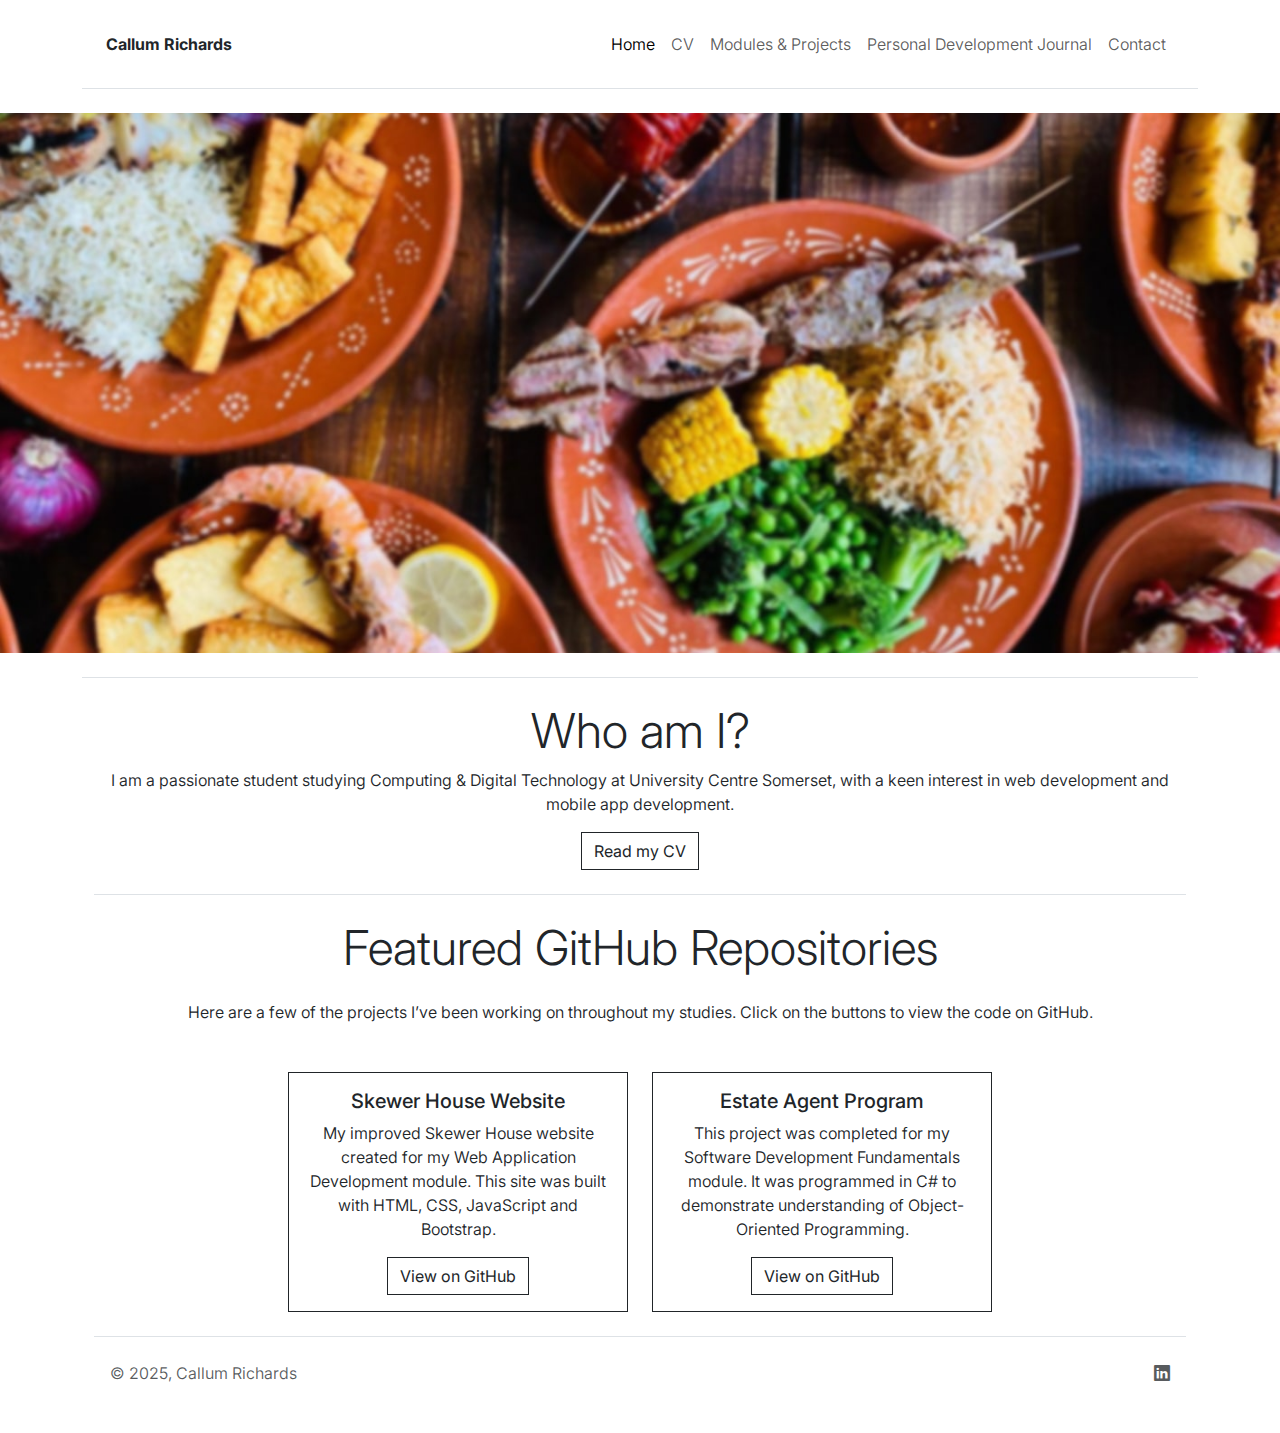
<file: index.html>
<!doctype html>
<html lang="en">

<head>
  <title>Home</title>
  <!-- Required Bootstrap meta tags -->
  <meta charset="utf-8">
  <meta name="viewport" content="width=device-width, initial-scale=1, shrink-to-fit=no">

  <!-- Bootstrap CSS + Icons -->
  <link href="https://cdn.jsdelivr.net/npm/bootstrap@5.3.3/dist/css/bootstrap.min.css" rel="stylesheet"
    integrity="sha384-QWTKZyjpPEjISv5WaRU9OFeRpok6YctnYmDr5pNlyT2bRjXh0JMhjY6hW+ALEwIH" crossorigin="anonymous">
  <link rel="stylesheet" href="https://cdn.jsdelivr.net/npm/bootstrap-icons@1.11.3/font/bootstrap-icons.min.css">
  <!-- Custom CSS -->
  <link id="theme" href="style.css" rel="stylesheet">
</head>

<body data-bs-theme="light">
  <div class="container">
    <!-- Navbar -->
    <nav
      class="navbar navbar-expand-lg bg-body-clear border-bottom d-flex flex-wrap justify-content-center mb-4 border-bottom py-4">
      <div class="container-fluid gx-5">
        <!-- Brand Logo -->
        <a class="fw-bold nav-link" href="index.html">Callum Richards</a>
        <!-- Mobile Dropdown Button -->
        <button class="navbar-toggler" type="button" data-bs-toggle="collapse" data-bs-target="#navbarNavAltMarkup"
          aria-controls="navbarNavAltMarkup" aria-expanded="false" aria-label="Toggle navigation">
          <span class="navbar-toggler-icon"></span>
        </button>
        <!-- Navbar Page Links -->
        <div class="collapse navbar-collapse" id="navbarNavAltMarkup">
          <div class="navbar-nav ms-auto">
            <a class="nav-link active" aria-current="page" href="index.html">Home</a>
            <a class="nav-link" href="cv.html">CV</a>
            <a class="nav-link" href="projects.html">Modules & Projects</a>
            <a class="nav-link" href="journal.html">Personal Development Journal</a>
            <a class="nav-link" href="contact.html">Contact</a>
          </div>
        </div>
      </div>
    </nav>
  </div>


  <!-- Banner -->
  <div class="homeBanner">
  </div>

  <div class="container">
    <!-- Text section on me -->
    <div class="container py-4 mt-4 border-top text-center">
      <!-- Text and button -->
      <div class="mb-4">
        <h3 class="display-5">Who am I?</h3>
        <p>
          I am a passionate student studying Computing & Digital Technology at University Centre Somerset, with a keen
          interest in
          web development and mobile app development.
        </p>
        <a class="btn btn-outline-dark rounded-0" href="cv.html">Read my CV</a>
      </div>

      <!-- GitHub Projects Section -->
      <div class="container py-4 border-top text-center">
        <h3 class="display-5 mb-4">Featured GitHub Repositories</h3>
        <p class="mb-5">
          Here are a few of the projects I’ve been working on throughout my studies. Click on the buttons to
          view the code on GitHub.
        </p>

        <div class="row row-cols-1 row-cols-md-3 g-4 justify-content-center">
          <!-- Project 1 -->
          <div class="col">
            <div class="card h-100 border-dark rounded-0">
              <div class="card-body">
                <h5 class="card-title">Skewer House Website</h5>
                <p class="card-text">My improved Skewer House website created for my Web Application Development module.
                  This site was built with HTML, CSS, JavaScript and Bootstrap.</p>
                <a href="https://github.com/ric22000863/web-a2" class="btn btn-outline-dark rounded-0">View on
                  GitHub</a>
              </div>
            </div>
          </div>

          <!-- Project 2 -->
          <div class="col">
            <div class="card h-100 border-dark rounded-0">
              <div class="card-body">
                <h5 class="card-title">Estate Agent Program</h5>
                <p class="card-text">This project was completed for my Software Development Fundamentals module. It was
                  programmed in C# to demonstrate understanding of Object-Oriented Programming.</p>
                <a href="https://github.com/ric22000863/programming-a2" class="btn btn-outline-dark rounded-0">View on
                  GitHub</a>
              </div>
            </div>
          </div>
        </div>
      </div>

      <!-- Footer -->
      <footer class="d-flex flex-wrap justify-content-between align-items-center py-4 border-top">
        <div class="col-md-4 d-flex align-items-center px-3">
          <span class="mb-3 mb-md-0 text-body-secondary">© 2025, Callum Richards</span>
        </div>
        <ul class="nav col-md-4 justify-content-end list-unstyled d-flex px-3">
          <li class="ms-3"><a class="text-body-secondary" href="www.linkedin.com/in/callum-richards-783b22334"><i
                class="bi bi-linkedin"></i>
              </i></a></li>
        </ul>
      </footer>


      <!-- Bootstrap JavaScript -->
      <script src="https://cdn.jsdelivr.net/npm/bootstrap@5.3.3/dist/js/bootstrap.bundle.min.js"
        integrity="sha384-YvpcrYf0tY3lHB60NNkmXc5s9fDVZLESaAA55NDzOxhy9GkcIdslK1eN7N6jIeHz"
        crossorigin="anonymous"></script>
      <!-- Custom JavaScript -->
      <script src="main.js"></script>
    </div>
</body>

</html>
</file>
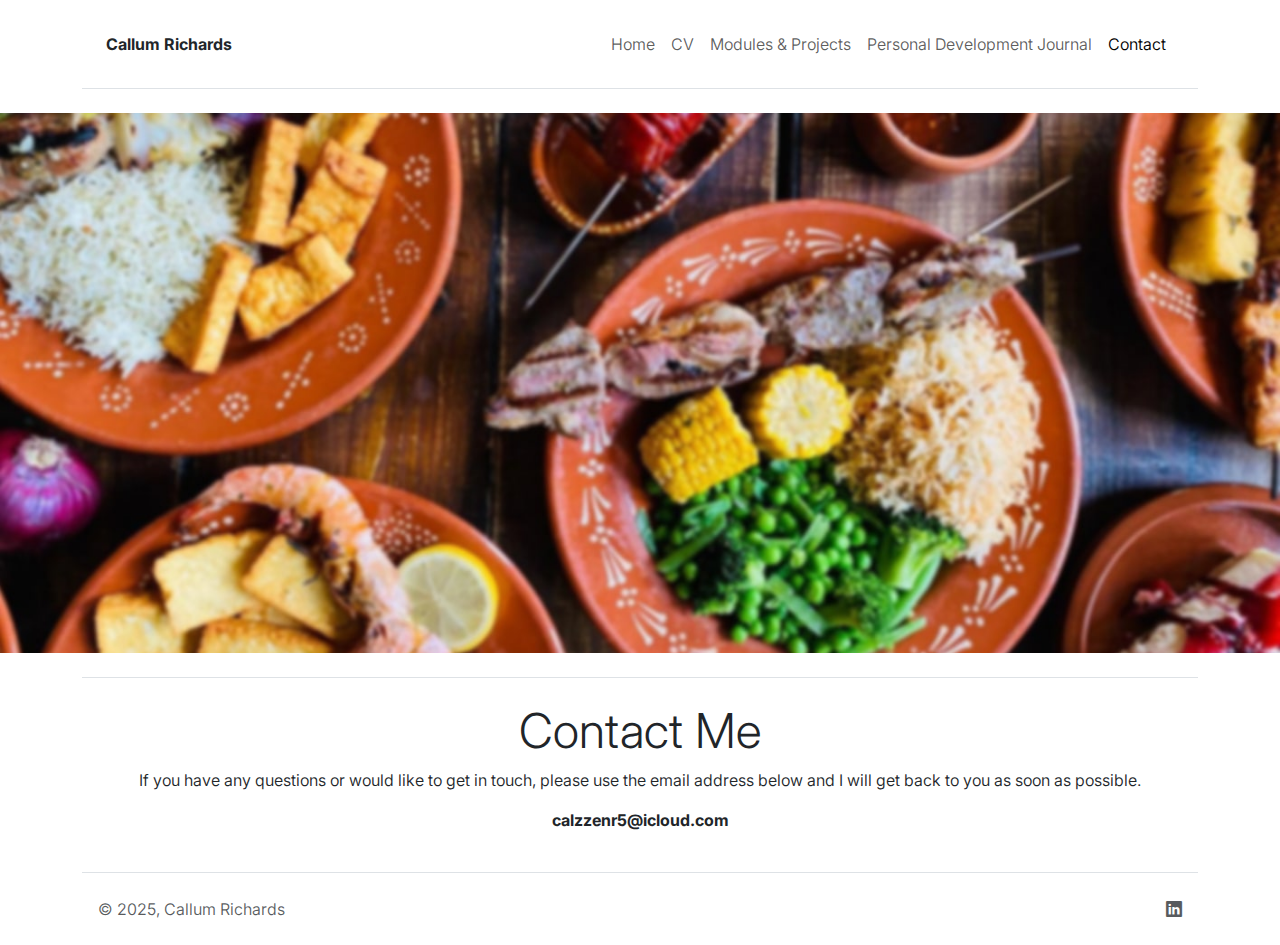
<file: contact.html>
<!doctype html>
<html lang="en">

<head>
    <title>Contact</title>
    <!-- Required Bootstrap meta tags -->
    <meta charset="utf-8">
    <meta name="viewport" content="width=device-width, initial-scale=1, shrink-to-fit=no">

    <!-- Bootstrap CSS + Icons -->
    <link href="https://cdn.jsdelivr.net/npm/bootstrap@5.3.3/dist/css/bootstrap.min.css" rel="stylesheet"
        integrity="sha384-QWTKZyjpPEjISv5WaRU9OFeRpok6YctnYmDr5pNlyT2bRjXh0JMhjY6hW+ALEwIH" crossorigin="anonymous">
    <link rel="stylesheet" href="https://cdn.jsdelivr.net/npm/bootstrap-icons@1.11.3/font/bootstrap-icons.min.css">
    <!-- Custom CSS -->
    <link href="style.css" rel="stylesheet" id="theme">
</head>

<body data-bs-theme="light">
    <div class="container">
        <!-- Navbar -->
        <nav
            class="navbar navbar-expand-lg bg-body-clear border-bottom d-flex flex-wrap justify-content-center mb-4 border-bottom py-4">
            <div class="container-fluid gx-5">
                <!-- Brand Logo -->
                <a class="nav-link fw-bold" href="index.html">Callum Richards</a>
                <!-- Mobile Dropdown Button -->
                <button class="navbar-toggler" type="button" data-bs-toggle="collapse"
                    data-bs-target="#navbarNavAltMarkup" aria-controls="navbarNavAltMarkup" aria-expanded="false"
                    aria-label="Toggle navigation">
                    <span class="navbar-toggler-icon"></span>
                </button>
                <!-- Navbar Page Links -->
                <div class="collapse navbar-collapse" id="navbarNavAltMarkup">
                    <div class="navbar-nav ms-auto">
                        <a class="nav-link" aria-current="page" href="index.html">Home</a>
                        <a class="nav-link" href="cv.html">CV</a>
                        <a class="nav-link" href="projects.html">Modules & Projects</a>
                        <a class="nav-link" href="journal.html">Personal Development Journal</a>
                        <a class="nav-link active" href="contact.html">Contact</a>
                    </div>
                </div>
            </div>
        </nav>
    </div>


    <!-- Banner -->
    <div class="homeBanner">
    </div>


    <div class="container">
        <div class="container py-4 mt-4 border-top">
            <div class="row">
                <!-- Contact Form -->
                <div class="text-center ">
                    <h3 class="display-5">Contact Me</h3>
                    <p>
                        If you have any questions or would like to get in touch, please use the email address below and
                        I
                        will
                        get back to you as soon as possible.
                    </p>
                    <p class="fw-bold">calzzenr5@icloud.com</p>
                </div>
            </div>
        </div>

        <!-- Footer -->
        <footer class="d-flex flex-wrap justify-content-between align-items-center py-4 border-top">
            <div class="col-md-4 d-flex align-items-center px-3">
                <span class="mb-3 mb-md-0 text-body-secondary">© 2025, Callum Richards</span>
            </div>
            <ul class="nav col-md-4 justify-content-end list-unstyled d-flex px-3">
                <li class="ms-3"><a class="text-body-secondary" href="www.linkedin.com/in/callum-richards-783b22334"><i
                            class="bi bi-linkedin"></i>
                        </i></a></li>
            </ul>
        </footer>
    </div>



    <!-- Bootstrap JavaScript -->
    <script src="https://cdn.jsdelivr.net/npm/bootstrap@5.3.3/dist/js/bootstrap.bundle.min.js"
        integrity="sha384-YvpcrYf0tY3lHB60NNkmXc5s9fDVZLESaAA55NDzOxhy9GkcIdslK1eN7N6jIeHz"
        crossorigin="anonymous"></script>
    <!-- Custom JavaScript -->
    <script src="main.js"></script>
    </div>
</body>

</html>
</file>
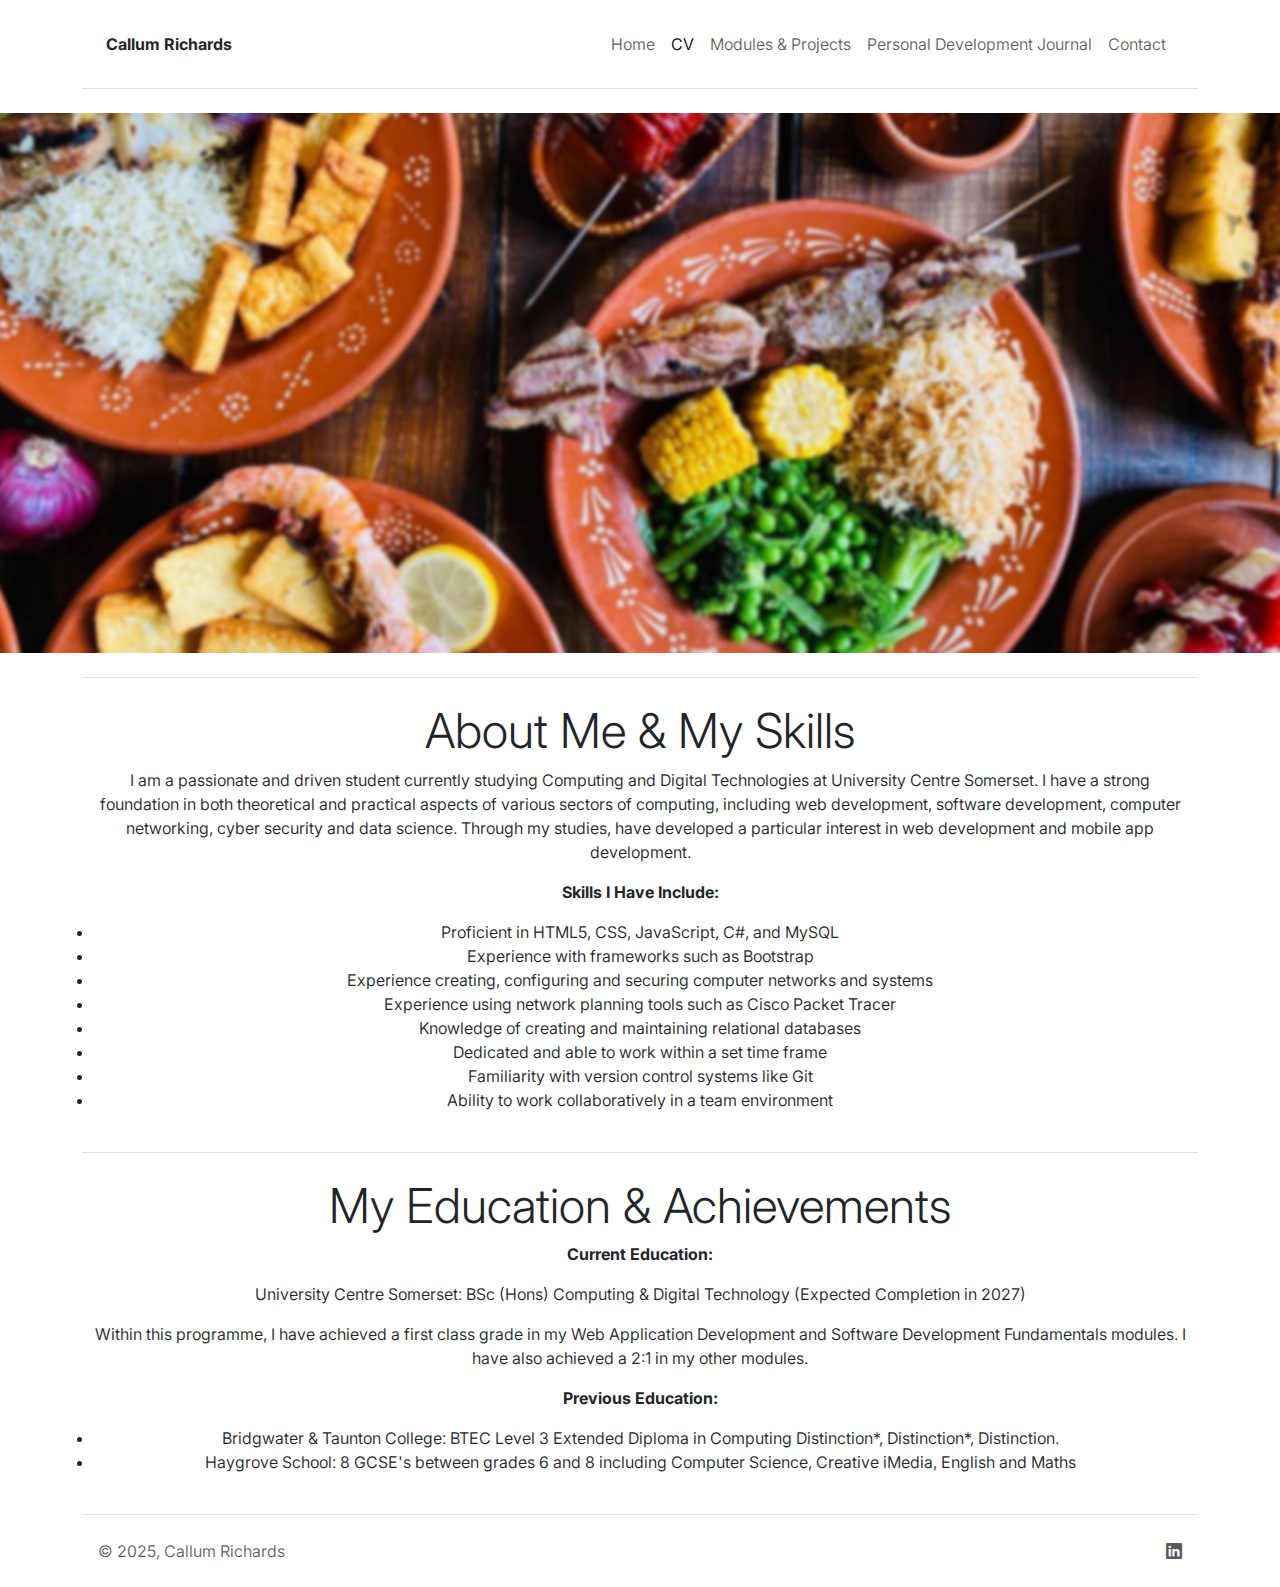
<file: cv.html>
<!doctype html>
<html lang="en">

<head>
    <title>CV</title>
    <!-- Required Bootstrap meta tags -->
    <meta charset="utf-8">
    <meta name="viewport" content="width=device-width, initial-scale=1, shrink-to-fit=no">

    <!-- Bootstrap CSS + Icons -->
    <link href="https://cdn.jsdelivr.net/npm/bootstrap@5.3.3/dist/css/bootstrap.min.css" rel="stylesheet"
        integrity="sha384-QWTKZyjpPEjISv5WaRU9OFeRpok6YctnYmDr5pNlyT2bRjXh0JMhjY6hW+ALEwIH" crossorigin="anonymous">
    <link rel="stylesheet" href="https://cdn.jsdelivr.net/npm/bootstrap-icons@1.11.3/font/bootstrap-icons.min.css">
    <!-- Custom CSS -->
    <link href="style.css" rel="stylesheet" id="theme">
</head>

<body data-bs-theme="light">
    <div class="container">
        <!-- Navbar -->
        <nav
            class="navbar navbar-expand-lg bg-body-clear border-bottom d-flex flex-wrap justify-content-center mb-4 border-bottom py-4">
            <div class="container-fluid gx-5">
                <!-- Brand Logo -->
                <a class="nav-link fw-bold" href="index.html">Callum Richards</a>
                <!-- Mobile Dropdown Button -->
                <button class="navbar-toggler" type="button" data-bs-toggle="collapse"
                    data-bs-target="#navbarNavAltMarkup" aria-controls="navbarNavAltMarkup" aria-expanded="false"
                    aria-label="Toggle navigation">
                    <span class="navbar-toggler-icon"></span>
                </button>
                <!-- Navbar Page Links -->
                <div class="collapse navbar-collapse" id="navbarNavAltMarkup">
                    <div class="navbar-nav ms-auto">
                        <a class="nav-link" aria-current="page" href="index.html">Home</a>
                        <a class="nav-link active" href="cv.html">CV</a>
                        <a class="nav-link" href="projects.html">Modules & Projects</a>
                        <a class="nav-link" href="journal.html">Personal Development Journal</a>
                        <a class="nav-link" href="contact.html">Contact</a>
                    </div>
                </div>
            </div>
        </nav>
    </div>


    <!-- Banner -->
    <div class="homeBanner">
    </div>

    <div class="container">

        <!-- About section on me -->
        <div class="container py-4 mt-4 border-bottom border-top">
            <div class="text-center">
                <div>
                    <h3 class="display-5">About Me & My Skills</h3>
                    <p>
                        I am a passionate and driven student currently studying Computing and Digital Technologies at
                        University Centre Somerset. I have a strong foundation in both theoretical and practical aspects
                        of various sectors of computing, including web development,
                        software development, computer networking, cyber security and data science. Through my studies,
                        have developed
                        a particular interest in web development and mobile app
                        development.
                    </p>
                    <p class="fw-bold">
                        Skills I Have Include:
                    </p>
                    <p>
                        <li>Proficient in HTML5, CSS, JavaScript, C#, and MySQL</li>
                        <li>Experience with frameworks such as Bootstrap</li>
                        <li>Experience creating, configuring and securing computer networks and systems</li>
                        <li>Experience using network planning tools such as Cisco Packet Tracer</li>
                        <li>Knowledge of creating and maintaining relational databases</li>
                        <li>Dedicated and able to work within a set time frame</li>
                        <li>Familiarity with version control systems like Git</li>
                        <li>Ability to work collaboratively in a team environment</li>
                    </p>
                </div>
            </div>
        </div>

        <!-- About section on past experiences and education -->
        <div class="container py-4">
            <div class="text-center">
                <div>
                    <h3 class="display-5">My Education & Achievements</h3>
                    <p class="fw-bold">
                        Current Education: <br>
                    </p>
                    <p>
                        University Centre Somerset: BSc (Hons) Computing & Digital Technology (Expected Completion in
                        2027)
                    </p>
                    <p>
                        Within this programme, I have achieved a first class grade in my Web Application Development and
                        Software Development Fundamentals modules. I have also achieved a 2:1 in my other modules.
                    </p>
                    <p class="fw-bold">
                        Previous Education: <br>
                    </p>
                    <p>
                        <li>Bridgwater & Taunton College: BTEC Level 3 Extended Diploma in Computing Distinction*,
                            Distinction*, Distinction.</li>
                        <li>Haygrove School: 8 GCSE's between grades 6 and 8 including Computer Science, Creative
                            iMedia, English and Maths</li>
                    </p>
                </div>
            </div>
        </div>




        <!-- Footer -->
        <footer class="d-flex flex-wrap justify-content-between align-items-center py-4 border-top">
            <div class="col-md-4 d-flex align-items-center px-3">
                <span class="mb-3 mb-md-0 text-body-secondary">© 2025, Callum Richards</span>
            </div>
            <ul class="nav col-md-4 justify-content-end list-unstyled d-flex px-3">
                <li class="ms-3"><a class="text-body-secondary" href="www.linkedin.com/in/callum-richards-783b22334"><i
                            class="bi bi-linkedin"></i>
                        </i></a></li>
            </ul>
        </footer>

    </div>


    <!-- Bootstrap JavaScript -->
    <script src="https://cdn.jsdelivr.net/npm/bootstrap@5.3.3/dist/js/bootstrap.bundle.min.js"
        integrity="sha384-YvpcrYf0tY3lHB60NNkmXc5s9fDVZLESaAA55NDzOxhy9GkcIdslK1eN7N6jIeHz"
        crossorigin="anonymous"></script>
    <!-- Custom JavaScript -->
    <script src="main.js"></script>
    </div>
</body>

</html>
</file>
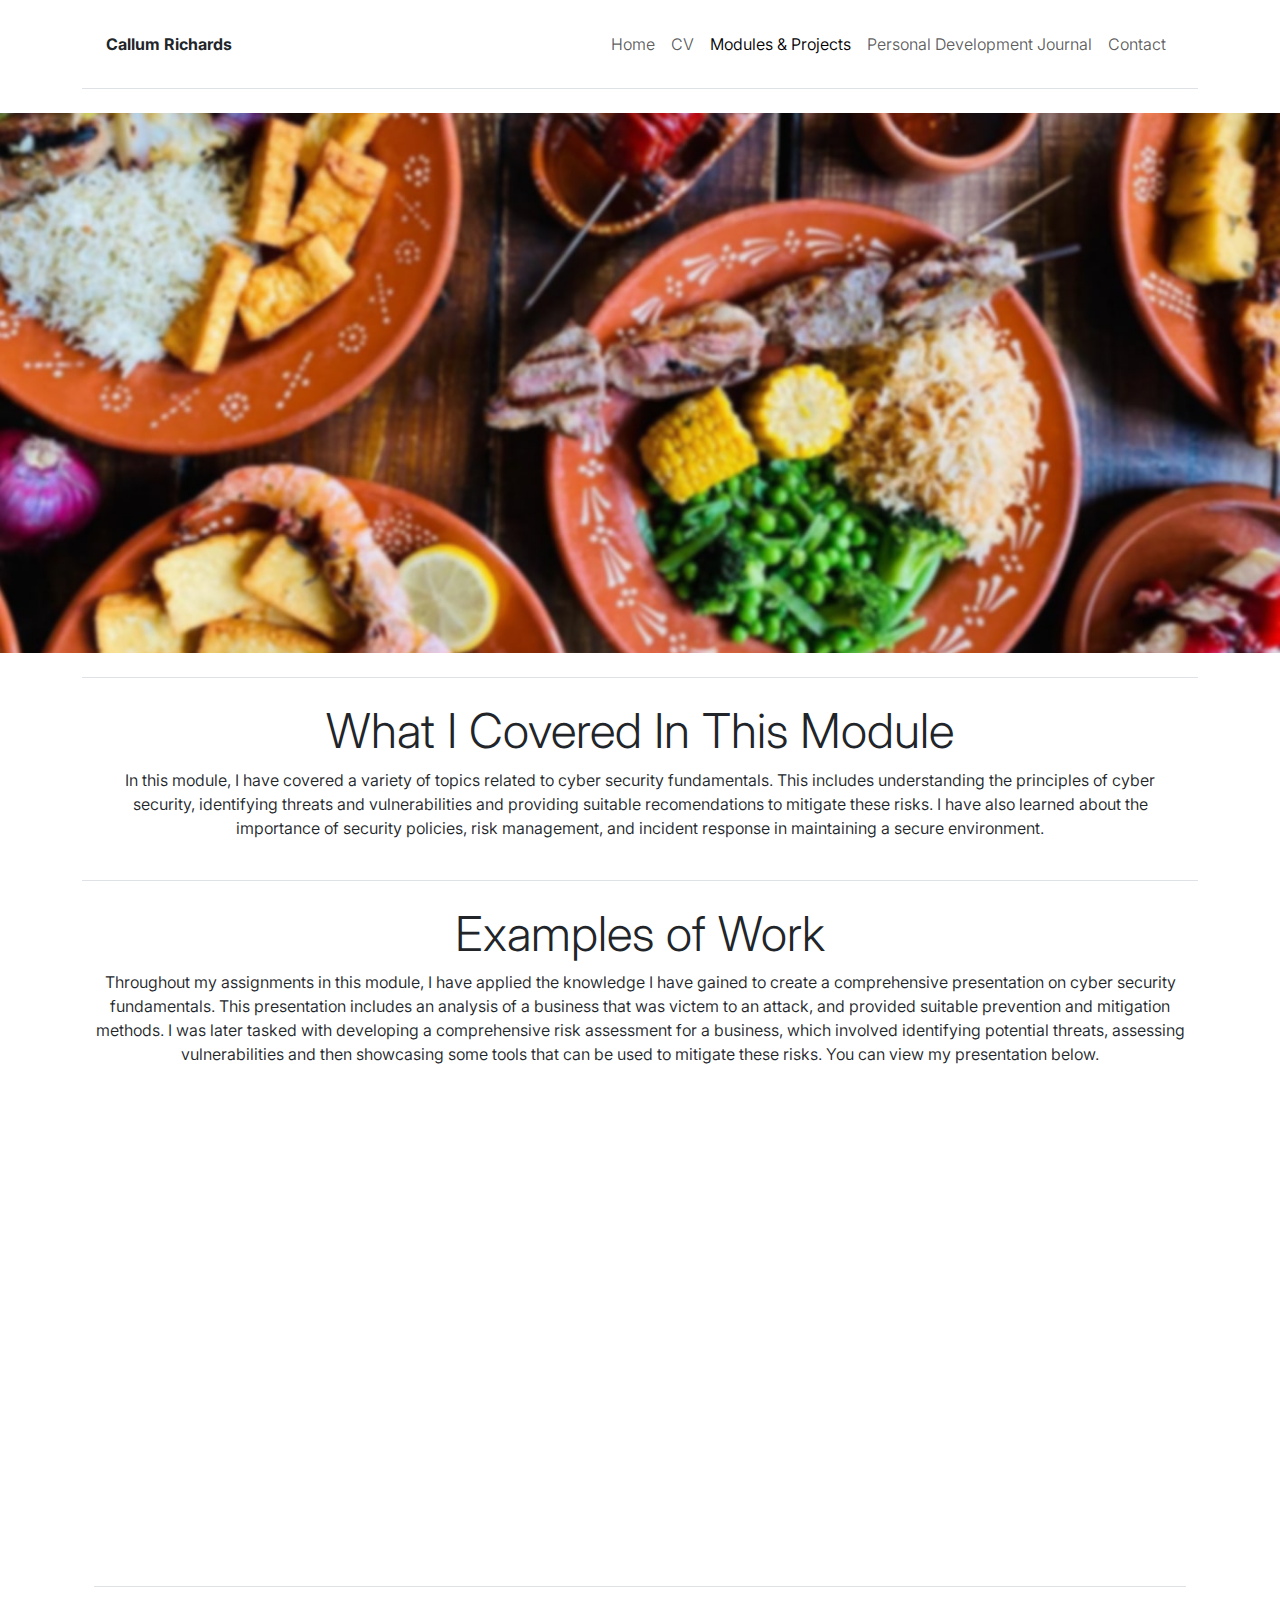
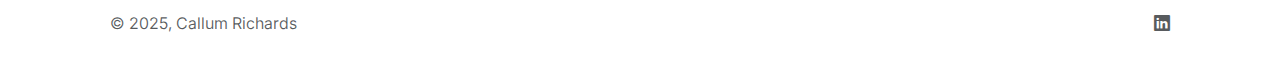
<file: cyber.html>
<!doctype html>
<html lang="en">

<head>
    <title>Cyber Security Fundamentals</title>
    <!-- Required Bootstrap meta tags -->
    <meta charset="utf-8">
    <meta name="viewport" content="width=device-width, initial-scale=1, shrink-to-fit=no">

    <!-- Bootstrap CSS + Icons -->
    <link href="https://cdn.jsdelivr.net/npm/bootstrap@5.3.3/dist/css/bootstrap.min.css" rel="stylesheet"
        integrity="sha384-QWTKZyjpPEjISv5WaRU9OFeRpok6YctnYmDr5pNlyT2bRjXh0JMhjY6hW+ALEwIH" crossorigin="anonymous">
    <link rel="stylesheet" href="https://cdn.jsdelivr.net/npm/bootstrap-icons@1.11.3/font/bootstrap-icons.min.css">
    <!-- Custom CSS -->
    <link href="style.css" rel="stylesheet" id="theme">
</head>

<body data-bs-theme="light">
    <div class="container">
        <!-- Navbar -->
        <nav
            class="navbar navbar-expand-lg bg-body-clear border-bottom d-flex flex-wrap justify-content-center mb-4 border-bottom py-4">
            <div class="container-fluid gx-5">
                <!-- Brand Logo -->
                <a class="nav-link fw-bold" href="index.html">Callum Richards</a>
                <!-- Mobile Dropdown Button -->
                <button class="navbar-toggler" type="button" data-bs-toggle="collapse"
                    data-bs-target="#navbarNavAltMarkup" aria-controls="navbarNavAltMarkup" aria-expanded="false"
                    aria-label="Toggle navigation">
                    <span class="navbar-toggler-icon"></span>
                </button>
                <!-- Navbar Page Links -->
                <div class="collapse navbar-collapse" id="navbarNavAltMarkup">
                    <div class="navbar-nav ms-auto">
                        <a class="nav-link" aria-current="page" href="index.html">Home</a>
                        <a class="nav-link" href="cv.html">CV</a>
                        <a class="nav-link active" href="projects.html">Modules & Projects</a>
                        <a class="nav-link" href="journal.html">Personal Development Journal</a>
                        <a class="nav-link" href="contact.html">Contact</a>
                    </div>
                </div>
            </div>
        </nav>
    </div>


    <!-- Banner -->
    <div class="homeBanner">
    </div>

    <div class="container">

        <!-- About section on what was covered during module -->
        <div class="container py-4 mt-4 border-bottom border-top">
            <div class="text-center">
                <div>
                    <h3 class="display-5">What I Covered In This Module</h3>
                    <p>
                        In this module, I have covered a variety of topics related to cyber security fundamentals.
                        This includes understanding the principles of cyber security, identifying threats and
                        vulnerabilities and providing suitable recomendations to mitigate these risks. I have also
                        learned about the importance of security policies, risk management, and incident response in
                        maintaining a secure environment.
                    </p>
                </div>
            </div>
        </div>

        <!-- Examples of work -->
        <div class="container py-4">
            <div class="text-center">
                <div>
                    <h3 class="display-5">Examples of Work</h3>
                    <p>
                        Throughout my assignments in this module, I have applied the knowledge I have gained to
                        create a comprehensive presentation on cyber security fundamentals. This presentation includes
                        an analysis of a business that was victem to an attack, and provided suitable prevention and
                        mitigation methods. I was later tasked with developing a comprehensive risk assessment for a
                        business, which involved identifying potential threats, assessing vulnerabilities and then
                        showcasing some tools that can be used to mitigate these risks. You can view my presentation below.
                    </p>
                </div>
                <div class="text-center pb-4">
                    <!-- Responsive Image Grid -->
                    <div class="row mt-4 g-3 justify-content-center">
                        <div>
                            <iframe src="assets/CyberPresentation.pdf#toolbar=0" width="800" height="450"></iframe>
                        </div>
                    </div>
                </div>

                <!-- Footer -->
                <footer class="d-flex flex-wrap justify-content-between align-items-center py-4 border-top">
                    <div class="col-md-4 d-flex align-items-center px-3">
                        <span class="mb-3 mb-md-0 text-body-secondary">© 2025, Callum Richards</span>
                    </div>
                    <ul class="nav col-md-4 justify-content-end list-unstyled d-flex px-3">
                        <li class="ms-3"><a class="text-body-secondary"
                                href="www.linkedin.com/in/callum-richards-783b22334"><i class="bi bi-linkedin"></i>
                                </i></a></li>
                    </ul>
                </footer>

            </div>


            <!-- Bootstrap JavaScript -->
            <script src="https://cdn.jsdelivr.net/npm/bootstrap@5.3.3/dist/js/bootstrap.bundle.min.js"
                integrity="sha384-YvpcrYf0tY3lHB60NNkmXc5s9fDVZLESaAA55NDzOxhy9GkcIdslK1eN7N6jIeHz"
                crossorigin="anonymous"></script>
            <!-- Custom JavaScript -->
            <script src="main.js"></script>
        </div>
</body>

</html>
</file>
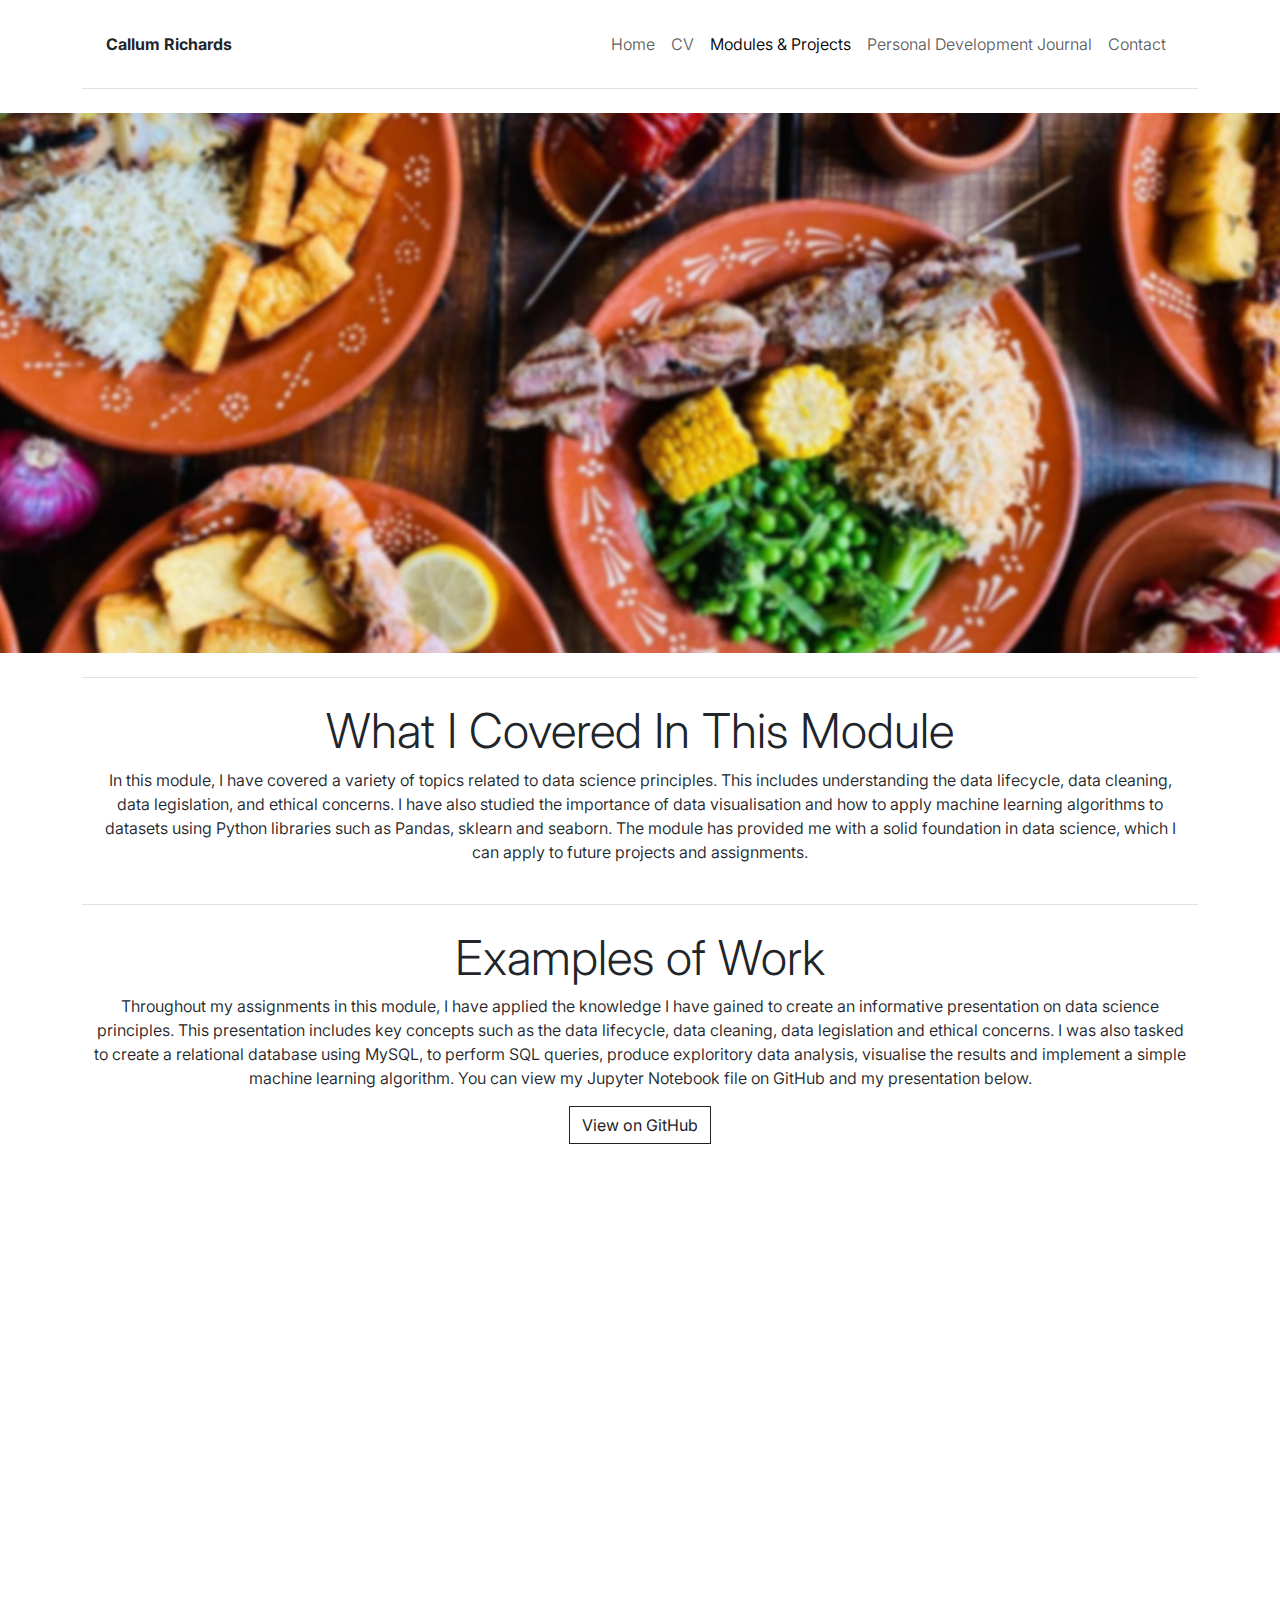
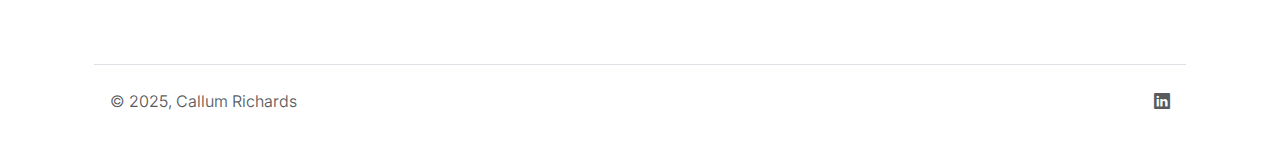
<file: data.html>
<!doctype html>
<html lang="en">

<head>
    <title>Principles of Data Science</title>
    <!-- Required Bootstrap meta tags -->
    <meta charset="utf-8">
    <meta name="viewport" content="width=device-width, initial-scale=1, shrink-to-fit=no">

    <!-- Bootstrap CSS + Icons -->
    <link href="https://cdn.jsdelivr.net/npm/bootstrap@5.3.3/dist/css/bootstrap.min.css" rel="stylesheet"
        integrity="sha384-QWTKZyjpPEjISv5WaRU9OFeRpok6YctnYmDr5pNlyT2bRjXh0JMhjY6hW+ALEwIH" crossorigin="anonymous">
    <link rel="stylesheet" href="https://cdn.jsdelivr.net/npm/bootstrap-icons@1.11.3/font/bootstrap-icons.min.css">
    <!-- Custom CSS -->
    <link href="style.css" rel="stylesheet" id="theme">
</head>

<body data-bs-theme="light">
    <div class="container">
        <!-- Navbar -->
        <nav
            class="navbar navbar-expand-lg bg-body-clear border-bottom d-flex flex-wrap justify-content-center mb-4 border-bottom py-4">
            <div class="container-fluid gx-5">
                <!-- Brand Logo -->
                <a class="nav-link fw-bold" href="index.html">Callum Richards</a>
                <!-- Mobile Dropdown Button -->
                <button class="navbar-toggler" type="button" data-bs-toggle="collapse"
                    data-bs-target="#navbarNavAltMarkup" aria-controls="navbarNavAltMarkup" aria-expanded="false"
                    aria-label="Toggle navigation">
                    <span class="navbar-toggler-icon"></span>
                </button>
                <!-- Navbar Page Links -->
                <div class="collapse navbar-collapse" id="navbarNavAltMarkup">
                    <div class="navbar-nav ms-auto">
                        <a class="nav-link" aria-current="page" href="index.html">Home</a>
                        <a class="nav-link" href="cv.html">CV</a>
                        <a class="nav-link active" href="projects.html">Modules & Projects</a>
                        <a class="nav-link" href="journal.html">Personal Development Journal</a>
                        <a class="nav-link" href="contact.html">Contact</a>
                    </div>
                </div>
            </div>
        </nav>
    </div>


    <!-- Banner -->
    <div class="homeBanner">
    </div>

    <div class="container">

        <!-- About section on what was covered during module -->
        <div class="container py-4 mt-4 border-bottom border-top">
            <div class="text-center">
                <div>
                    <h3 class="display-5">What I Covered In This Module</h3>
                    <p>
                        In this module, I have covered a variety of topics related to data science principles. This
                        includes understanding the data lifecycle, data cleaning, data legislation, and ethical
                        concerns. I have also studied the importance of data visualisation and how to apply machine
                        learning algorithms to datasets using Python libraries such as Pandas, sklearn and seaborn. The
                        module has provided me with a solid foundation in data
                        science, which I can apply to future projects and assignments.
                    </p>
                </div>
            </div>
        </div>

        <!-- Examples of work -->
        <div class="container py-4">
            <div class="text-center">
                <div>
                    <h3 class="display-5">Examples of Work</h3>
                    <p>
                        Throughout my assignments in this module, I have applied the knowledge I have gained to
                        create an informative presentation on data science principles. This presentation includes
                        key concepts such as the data lifecycle, data cleaning, data legislation and ethical concerns. I
                        was also tasked to create a relational database using MySQL, to perform SQL queries, produce
                        exploritory
                        data analysis, visualise the results and implement a simple machine learning algorithm. You can
                        view my Jupyter Notebook file on GitHub and my presentation below.
                    </p>
                    <a href="https://github.com/ric22000863/data-science-a2" class="btn btn-outline-dark rounded-0">View
                        on
                        GitHub
                    </a>
                </div>
                <div class="text-center pb-4">
                    <!-- Responsive Image Grid -->
                    <div class="row mt-4 g-3 justify-content-center">
                        <div>
                            <iframe src="assets/DataPresentation.pdf#toolbar=0" width="800" height="450"></iframe>
                        </div>
                    </div>
                </div>
            </div>

            <!-- Footer -->
            <footer class="d-flex flex-wrap justify-content-between align-items-center py-4 border-top">
                <div class="col-md-4 d-flex align-items-center px-3">
                    <span class="mb-3 mb-md-0 text-body-secondary">© 2025, Callum Richards</span>
                </div>
                <ul class="nav col-md-4 justify-content-end list-unstyled d-flex px-3">
                    <li class="ms-3"><a class="text-body-secondary"
                            href="www.linkedin.com/in/callum-richards-783b22334"><i class="bi bi-linkedin"></i>
                            </i></a></li>
                </ul>
            </footer>

        </div>


        <!-- Bootstrap JavaScript -->
        <script src="https://cdn.jsdelivr.net/npm/bootstrap@5.3.3/dist/js/bootstrap.bundle.min.js"
            integrity="sha384-YvpcrYf0tY3lHB60NNkmXc5s9fDVZLESaAA55NDzOxhy9GkcIdslK1eN7N6jIeHz"
            crossorigin="anonymous"></script>
        <!-- Custom JavaScript -->
        <script src="main.js"></script>
    </div>
</body>

</html>
</file>
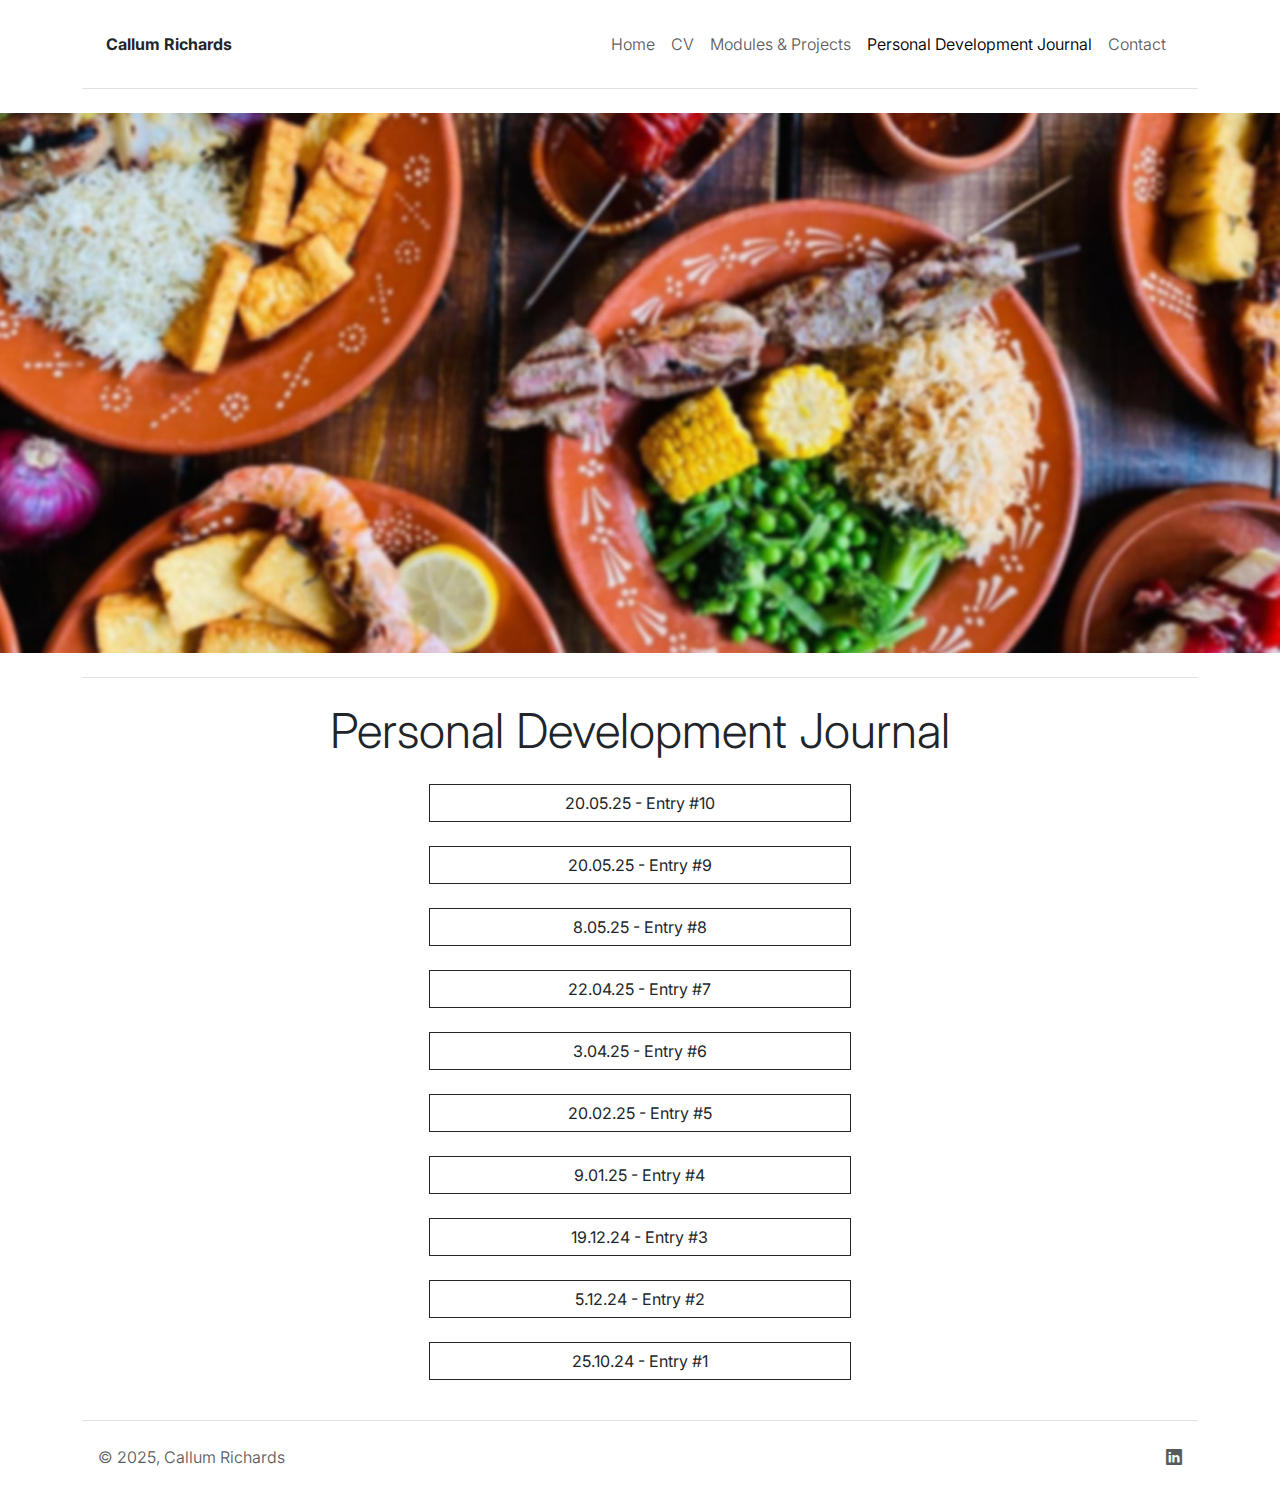
<file: journal.html>
<!doctype html>
<html lang="en">

<head>
  <title>Journal</title>
  <!-- Required Bootstrap meta tags -->
  <meta charset="utf-8">
  <meta name="viewport" content="width=device-width, initial-scale=1, shrink-to-fit=no">

  <!-- Bootstrap CSS + Icons -->
  <link href="https://cdn.jsdelivr.net/npm/bootstrap@5.3.3/dist/css/bootstrap.min.css" rel="stylesheet"
    integrity="sha384-QWTKZyjpPEjISv5WaRU9OFeRpok6YctnYmDr5pNlyT2bRjXh0JMhjY6hW+ALEwIH" crossorigin="anonymous">
  <link rel="stylesheet" href="https://cdn.jsdelivr.net/npm/bootstrap-icons@1.11.3/font/bootstrap-icons.min.css">
  <!-- Custom CSS -->
  <link href="style.css" rel="stylesheet" id="theme">
</head>

<body data-bs-theme="light">
  <div class="container">
    <!-- Navbar -->
    <nav
      class="navbar navbar-expand-lg bg-body-clear border-bottom d-flex flex-wrap justify-content-center mb-4 border-bottom py-4">
      <div class="container-fluid gx-5">
        <!-- Brand Logo -->
        <a class="nav-link fw-bold" href="index.html">Callum Richards</a>
        <!-- Mobile Dropdown Button -->
        <button class="navbar-toggler" type="button" data-bs-toggle="collapse" data-bs-target="#navbarNavAltMarkup"
          aria-controls="navbarNavAltMarkup" aria-expanded="false" aria-label="Toggle navigation">
          <span class="navbar-toggler-icon"></span>
        </button>
        <!-- Navbar Page Links -->
        <div class="collapse navbar-collapse" id="navbarNavAltMarkup">
          <div class="navbar-nav ms-auto">
            <a class="nav-link" aria-current="page" href="index.html">Home</a>
            <a class="nav-link" href="cv.html">CV</a>
            <a class="nav-link" href="projects.html">Modules & Projects</a>
            <a class="nav-link active" href="journal.html">Personal Development Journal</a>
            <a class="nav-link" href="contact.html">Contact</a>
          </div>
        </div>
      </div>
    </nav>
  </div>


  <!-- Banner -->
  <div class="homeBanner">
  </div>

  <!-- Journal entries -->
  <div class="container">
    <div class="container py-4 mt-4 border-top text-center">
      <div class="row">
        <div class="col-md-12">
          <h1 class="display-5">Personal Development Journal</h1>

          <!-- Entry 10 -->
          <p class="mt-4">
            <a class="btn btn-outline-dark rounded-0 btnMenu" data-bs-toggle="collapse" href="#entry10" role="button"
              aria-expanded="false" aria-controls="entry10">
              20.05.25 - Entry #10
            </a>
          </p>
          <div class="collapse" id="entry10">
            <div class="card card-body">
              <h5>20.05.25 - Entry #10</h5>
              <p>I am now polishing off my final assignment submission of the academic year, this digital portfolio.
                This year has allowed me to become a more professional and industry ready character through these
                professional skills sessions, as they have taught me about working and showcasing my work in a suitable
                way etc. This year has also massively improved my academic skills and preparing me for my next year of
                studies – and this is proven through my software development and web development assignments getting
                first class grades. This year has also expanded my knowledge in a variety of computing sectors from my
                previous qualifications, making me more employable and industry ready. I have also gotten the
                opportunity to maintain the Bridgwater carnival mobile app as my group project and industry placement
                module next year, so over the summer I aim to become proficient in IOS development ready for this
                opportunity. </p>
            </div>
          </div>

          <!-- Entry 9 -->
          <p class="mt-4">
            <a class="btn btn-outline-dark rounded-0 btnMenu" data-bs-toggle="collapse" href="#entry9" role="button"
              aria-expanded="false" aria-controls="entry9">
              20.05.25 - Entry #9
            </a>
          </p>
          <div class="collapse" id="entry9">
            <div class="card card-body">
              <h5>20.05.25 - Entry #9</h5>
              <p>I have now submitted all assignment 2’s for my modules this year and am nearing the end of the first
                year of my degree program. These past few weeks have allowed me to develop my skills in planning a
                comprehensive computer network and configuring a simple demo based upon this. I have only had limited
                experience with configuring networks previously, so this assignment provided a valuable learning
                experience, and allowed me to experiment with my research and learning skills learnt from my previous
                academic skills sessions. My data science assignment also allowed me use python libraries for data
                analysis and machine learning on a substantial data set, which I found challenging as this year is the
                only time I have performed any form of data analysis, however I did find this assignment interesting and
                rewarding when experimenting with machine learning models and queries for analysis. </p>
            </div>
          </div>

          <!-- Entry 8 -->
          <p class="mt-4">
            <a class="btn btn-outline-dark rounded-0 btnMenu" data-bs-toggle="collapse" href="#entry8" role="button"
              aria-expanded="false" aria-controls="entry8">
              8.05.25 - Entry #8
            </a>
          </p>
          <div class="collapse" id="entry8">
            <div class="card card-body">
              <h5>8.05.25 - Entry #8</h5>
              <p>Today I have submitted my assignment 2 for cyber security fundamentals, and earlier in the week I
                submitted my software development assignment 2. Both of these assignments were a bit challenging, as the
                cyber security assignment required me to develop a comprehensive cyber security risk assessment and then
                provide suitable mitigation techniques. This allowed me to explore different frameworks used in industry
                to protect and mitigate potential threats and allowed me to experiment and demonstrate the use of
                different tools used to protect networks and end point systems, allowing me to become more proficient
                and experienced in cyber security. The software development assignment required me to use OOP design
                principles to create a program for an estate agent. This was particularly beneficial as it allowed me to
                put my developing OOP skills into practice, allowing me to become a better programmer to make more
                efficient and effective code. </p>
            </div>
          </div>

          <!-- Entry 7 -->
          <p class="mt-4">
            <a class="btn btn-outline-dark rounded-0 btnMenu" data-bs-toggle="collapse" href="#entry7" role="button"
              aria-expanded="false" aria-controls="entry7">
              22.04.25 - Entry #7
            </a>
          </p>
          <div class="collapse" id="entry7">
            <div class="card card-body">
              <h5>22.04.25 - Entry #7</h5>
              <p>I have submitted my web application development assignment 2, which I found to be very enjoyable
                putting my skills and knowledge into a real-world scenario for a client. I aimed to complete this
                assignment to a first-class grade standard as web development as a field in computing I would
                potentially like to specialise in. I also received my assignment 2 for software development
                fundamentals. This assignment is a large program for an estate agents that requires me to design,
                develop and evaluate the solution. This assignment might be a struggle due to its large size and
                complexity, so I aim to deepen my knowledge of the C# language by researching potential methods I can
                use to create an effective solution. I also aim to complete this assignment to a first-class standard as
                software development is also an area I would potentially like to specialise in the future, particularly
                for web and mobile development.</p>
            </div>
          </div>

          <!-- Entry 6 -->
          <p class="mt-4">
            <a class="btn btn-outline-dark rounded-0 btnMenu" data-bs-toggle="collapse" href="#entry6" role="button"
              aria-expanded="false" aria-controls="entry6">
              3.04.25 - Entry #6
            </a>
          </p>
          <div class="collapse" id="entry6">
            <div class="card card-body">
              <h5>3.04.25 - Entry #6</h5>
              <p>I have completed the first half of the spring term of my degree program. This term has allowed me to
                explore Object-Oriented Programming in more depth to expand my knowledge of using OOP design principles
                like inheritance to create efficient and robust programs in C#. This term has also allowed me to explore
                how machine learning algorithms work and can be used within a dataset to make accurate predictions using
                libraries such as Pandas. I haven’t had much experience with data handling and processing previously so
                this experience will be valuable for my data science assignment 2 and further assignments like full
                stack development next year. This week I also received my assignment 2 for web application development,
                which requires me to design, develop and evaluate a web solution for the Skewer House in Taunton. This
                will allow me to put my web development skills learnt into practice. </p>
            </div>
          </div>

          <!-- Entry 5 -->
          <p class="mt-4">
            <a class="btn btn-outline-dark rounded-0 btnMenu" data-bs-toggle="collapse" href="#entry5" role="button"
              aria-expanded="false" aria-controls="entry5">
              20.02.25 - Entry #5
            </a>
          </p>
          <div class="collapse" id="entry5">
            <div class="card card-body">
              <h5>20.2.25 - Entry #5</h5>
              <p>I have now handed in all assignment 1’s for all of my modules. Assignments for my web application
                development and principles of data science modules were also presentations, giving me chance to further
                refine my presentation writing and speaking skills. Verbal feedback on my final presentation (principles
                of data science) commended my presentation and delivery skills, which means I feel I have begun to meet
                my target of improving my confidence and clarity in delivering presentations. The web development
                assignment also gave me chance to explore and evaluate tools and frameworks I could use to build
                effective web apps, and expanding my knowledge of web design principles and standards which will
                massively benefit my assignment 2. </p>
            </div>
          </div>

          <!-- Entry 4 -->
          <p class="mt-4">
            <a class="btn btn-outline-dark rounded-0 btnMenu" data-bs-toggle="collapse" href="#entry4" role="button"
              aria-expanded="false" aria-controls="entry4">
              9.01.25 - Entry #4
            </a>
          </p>
          <div class="collapse" id="entry4">
            <div class="card card-body">
              <h5>9.01.25 - Entry #4</h5>
              <p>The Christmas break is over, and I have now returned to begin my second semester of the academic year.
                I have also had chance to submit my networking fundamentals assignment. This first report assignment has
                given me chance to apply my academic skills developed during semester 1 into a written report. I have
                massively improved in writing concise and informative work compared to my previous report writing from
                my BTEC, however I still need to improve upon my research finding from truly academic sources. This
                assignment also gave me the opportunity to explore simulating a network using Cisco Packet Tracer. This
                skill will be highly beneficial in future networking tasks such as the network infrastructure management
                module I will complete next year. </p>
            </div>
          </div>

          <!-- Entry 3 -->
          <p class="mt-4">
            <a class="btn btn-outline-dark rounded-0 btnMenu" data-bs-toggle="collapse" href="#entry3" role="button"
              aria-expanded="false" aria-controls="entry3">
              19.12.24 - Entry #3
            </a>
          </p>
          <div class="collapse" id="entry3">
            <div class="card card-body">
              <h5>19.12.24 - Entry #3</h5>
              <p>I have now completed my second term as University Centre Somerset. Since the last entry I have been
                given my first assignments for the networking fundamentals and software development fundamentals
                modules. Both of these assignments were written reports, which allowed me to use my academic skills to
                refine my ability to write concise and detailed reports backed up by reputable sources of information.
                The programming assignment also helped me to deepen my understanding of the C# language by exploring the
                use of new pre-defined functions like RegEx for scanning strings for their characters. This has allowed
                me to write more efficient code for future assignments and future software projects. </p>
            </div>
          </div>

          <!-- Entry 2 -->
          <p class="mt-4">
            <a class="btn btn-outline-dark rounded-0 btnMenu" data-bs-toggle="collapse" href="#entry2" role="button"
              aria-expanded="false" aria-controls="entry2">
              5.12.24 - Entry #2
            </a>
          </p>
          <div class="collapse" id="entry2">
            <div class="card card-body">
              <h5>5.12.24 - Entry #2</h5>
              <p>I have just been given my first official assignment of the academic year, a presentation for the cyber
                security fundamentals module. I have not had any prior experience in creating presentations as a formal
                assignment, so this task feels a little unfamiliar and difficult. However, this provides a valuable
                opportunity to build new skills in communication and presentation, as well as putting my improving
                research and referencing skills into practice. I’ve started researching information for the assignment
                and am learning how to structure content clearly and concisely for a spoken format. I aim to be able to
                confidently deliver clear and professional presentations by the end of the academic year in June as this
                will be a valuable skill for future employment. </p>
            </div>
          </div>

          <!-- Entry 1 -->
          <p class="mt-4">
            <a class="btn btn-outline-dark rounded-0 btnMenu" data-bs-toggle="collapse" href="#entry1" role="button"
              aria-expanded="false" aria-controls="entry1">
              25.10.24 - Entry #1
            </a>
          </p>
          <div class="collapse" id="entry1">
            <div class="card card-body">
              <h5>25.10.24 - Entry #1</h5>
              <p>I have just completed my first term of my Computing and Digital Technologies program, and this term has
                particularly benefitted my academic skills. At first, I had struggled to find academically credible and
                reliable sources effectively within my work and how to cite them correctly using the Harvard referencing
                style. However, through attending the academic skills support sessions in the college learning resource
                centre, I developed my referencing and research skills drastically from my previous BTEC level of
                referencing and research. </p>
            </div>
          </div>
        </div>
      </div>
    </div>


    <!-- Footer -->
    <footer class="d-flex flex-wrap justify-content-between align-items-center py-4 border-top">
      <div class="col-md-4 d-flex align-items-center px-3">
        <span class="mb-3 mb-md-0 text-body-secondary">© 2025, Callum Richards</span>
      </div>
      <ul class="nav col-md-4 justify-content-end list-unstyled d-flex px-3">
        <li class="ms-3"><a class="text-body-secondary" href="www.linkedin.com/in/callum-richards-783b22334"><i
              class="bi bi-linkedin"></i>
            </i></a></li>
      </ul>
    </footer>


    <!-- Bootstrap JavaScript -->
    <script src="https://cdn.jsdelivr.net/npm/bootstrap@5.3.3/dist/js/bootstrap.bundle.min.js"
      integrity="sha384-YvpcrYf0tY3lHB60NNkmXc5s9fDVZLESaAA55NDzOxhy9GkcIdslK1eN7N6jIeHz"
      crossorigin="anonymous"></script>
    <!-- Custom JavaScript -->
    <script src="main.js"></script>
  </div>
</body>

</html>
</file>
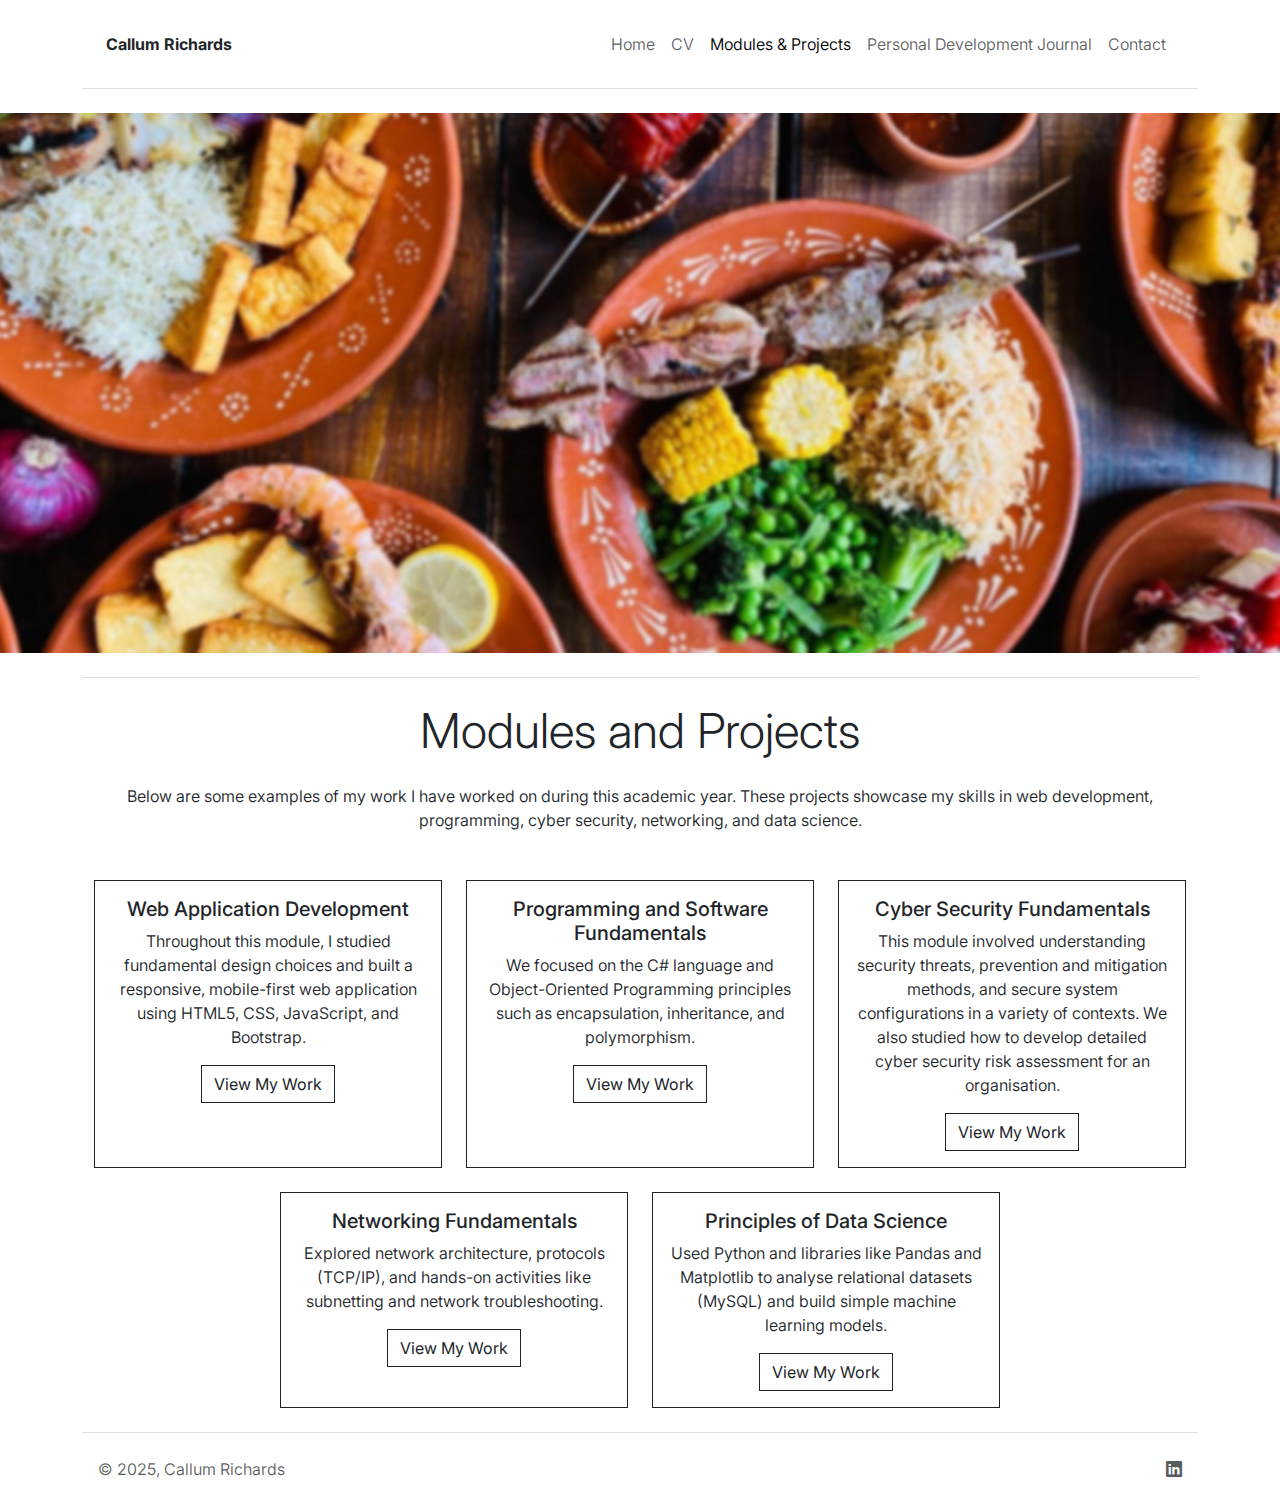
<file: projects.html>
<!doctype html>
<html lang="en">

<head>
    <title>Modules</title>
    <!-- Required Bootstrap meta tags -->
    <meta charset="utf-8">
    <meta name="viewport" content="width=device-width, initial-scale=1, shrink-to-fit=no">

    <!-- Bootstrap CSS + Icons -->
    <link href="https://cdn.jsdelivr.net/npm/bootstrap@5.3.3/dist/css/bootstrap.min.css" rel="stylesheet"
        integrity="sha384-QWTKZyjpPEjISv5WaRU9OFeRpok6YctnYmDr5pNlyT2bRjXh0JMhjY6hW+ALEwIH" crossorigin="anonymous">
    <link rel="stylesheet" href="https://cdn.jsdelivr.net/npm/bootstrap-icons@1.11.3/font/bootstrap-icons.min.css">
    <!-- Custom CSS -->
    <link href="style.css" rel="stylesheet" id="theme">
</head>

<body data-bs-theme="light">
    <div class="container">
        <!-- Navbar -->
        <nav
            class="navbar navbar-expand-lg bg-body-clear border-bottom d-flex flex-wrap justify-content-center mb-4 border-bottom py-4">
            <div class="container-fluid gx-5">
                <!-- Brand Logo -->
                <a class="nav-link fw-bold" href="index.html">Callum Richards</a>
                <!-- Mobile Dropdown Button -->
                <button class="navbar-toggler" type="button" data-bs-toggle="collapse"
                    data-bs-target="#navbarNavAltMarkup" aria-controls="navbarNavAltMarkup" aria-expanded="false"
                    aria-label="Toggle navigation">
                    <span class="navbar-toggler-icon"></span>
                </button>
                <!-- Navbar Page Links -->
                <div class="collapse navbar-collapse" id="navbarNavAltMarkup">
                    <div class="navbar-nav ms-auto">
                        <a class="nav-link" aria-current="page" href="index.html">Home</a>
                        <a class="nav-link" href="cv.html">CV</a>
                        <a class="nav-link active" href="projects.html">Modules & Projects</a>
                        <a class="nav-link" href="journal.html">Personal Development Journal</a>
                        <a class="nav-link" href="contact.html">Contact</a>
                    </div>
                </div>
            </div>
        </nav>
    </div>


    <!-- Banner -->
    <div class="homeBanner">
    </div>

    <div class="container">

        <!-- GitHub Projects Section -->
        <div class="container py-4 mt-4 border-top text-center">
            <h3 class="display-5 mb-4">Modules and Projects</h3>
            <p class="mb-5">
                Below are some examples of my work I have worked on during this academic year. These
                projects showcase my skills in web development, programming, cyber security, networking, and data
                science.
            </p>

            <div class="row row-cols-1 row-cols-md-3 g-4 justify-content-center">
                <!-- Project 1 -->
                <div class="col">
                    <div class="card h-100 border-dark rounded-0">
                        <div class="card-body">
                            <h5 class="card-title">Web Application Development</h5>
                            <p class="card-text">Throughout this module, I studied fundamental design choices and built
                                a responsive, mobile-first web application using HTML5, CSS, JavaScript, and Bootstrap.
                            </p>
                            <a href="web.html" class="btn btn-outline-dark rounded-0">View My Work</a>
                        </div>
                    </div>
                </div>

                <!-- Project 2 -->
                <div class="col">
                    <div class="card h-100 border-dark rounded-0">
                        <div class="card-body">
                            <h5 class="card-title">Programming and Software Fundamentals</h5>
                            <p class="card-text">We focused on the C# language and Object-Oriented Programming
                                principles such as encapsulation, inheritance, and polymorphism.</p>
                            <a href="software.html" class="btn btn-outline-dark rounded-0">View My Work</a>
                        </div>
                    </div>
                </div>

                <!-- Project 3 -->
                <div class="col">
                    <div class="card h-100 border-dark rounded-0">
                        <div class="card-body">
                            <h5 class="card-title">Cyber Security Fundamentals</h5>
                            <p class="card-text">This module involved understanding security threats, prevention and
                                mitigation methods, and secure system configurations in a variety of contexts. We also
                                studied
                                how to develop detailed cyber security risk assessment for an organisation.</p>
                            <a href="https://github.com/ric22000863/programming-a2"
                                class="btn btn-outline-dark rounded-0">View My Work</a>
                        </div>
                    </div>
                </div>

                <!-- Project 4 -->
                <div class="col">
                    <div class="card h-100 border-dark rounded-0">
                        <div class="card-body">
                            <h5 class="card-title">Networking Fundamentals</h5>
                            <p class="card-text">Explored network architecture, protocols (TCP/IP), and hands-on
                                activities like subnetting and network troubleshooting.</p>
                            <a href="#" class="btn btn-outline-dark rounded-0">View My Work</a>
                        </div>
                    </div>
                </div>

                <!-- Project 5 -->
                <div class="col">
                    <div class="card h-100 border-dark rounded-0">
                        <div class="card-body">
                            <h5 class="card-title">Principles of Data Science</h5>
                            <p class="card-text">Used Python and libraries like Pandas and Matplotlib to analyse
                                relational datasets (MySQL) and build simple machine learning models.</p>
                            <a href="#" class="btn btn-outline-dark rounded-0">View My Work</a>
                        </div>
                    </div>
                </div>
            </div>
        </div>


        <!-- Footer -->
        <footer class="d-flex flex-wrap justify-content-between align-items-center py-4 border-top">
            <div class="col-md-4 d-flex align-items-center px-3">
                <span class="mb-3 mb-md-0 text-body-secondary">© 2025, Callum Richards</span>
            </div>
            <ul class="nav col-md-4 justify-content-end list-unstyled d-flex px-3">
                <li class="ms-3"><a class="text-body-secondary" href="www.linkedin.com/in/callum-richards-783b22334"><i
                            class="bi bi-linkedin"></i>
                        </i></a></li>
            </ul>
        </footer>


        <!-- Bootstrap JavaScript -->
        <script src="https://cdn.jsdelivr.net/npm/bootstrap@5.3.3/dist/js/bootstrap.bundle.min.js"
            integrity="sha384-YvpcrYf0tY3lHB60NNkmXc5s9fDVZLESaAA55NDzOxhy9GkcIdslK1eN7N6jIeHz"
            crossorigin="anonymous"></script>
        <!-- Custom JavaScript -->
        <script src="main.js"></script>
    </div>
</body>

</html>
</file>
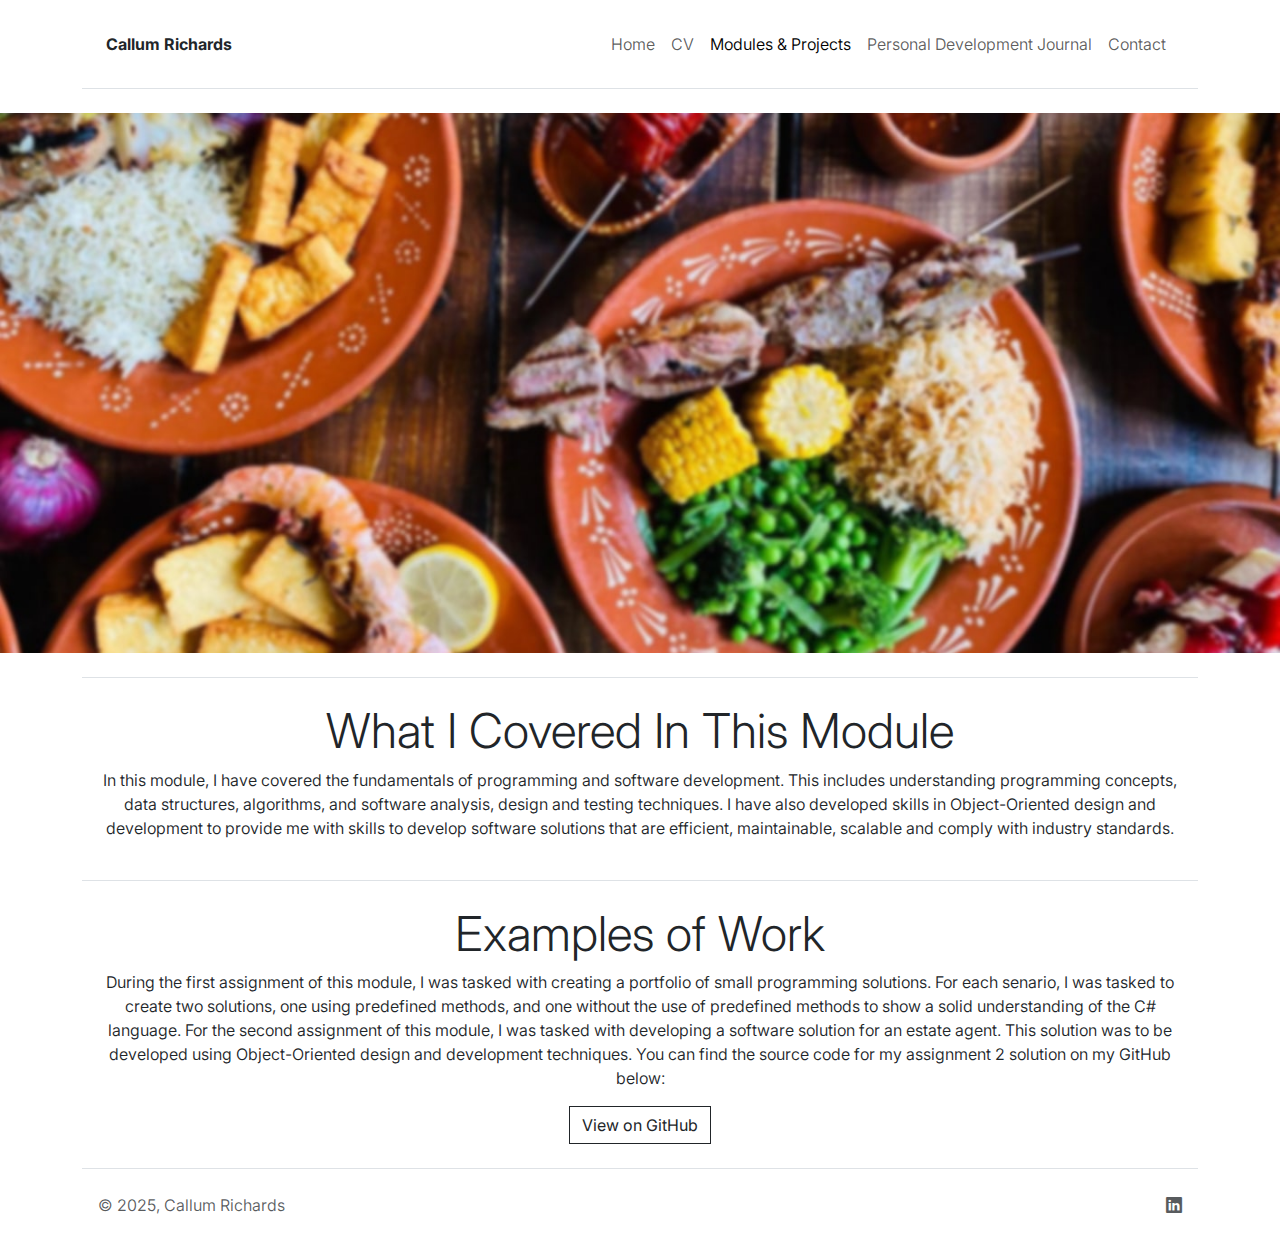
<file: software.html>
<!doctype html>
<html lang="en">

<head>
    <title>Programming and Software Fundamentals</title>
    <!-- Required Bootstrap meta tags -->
    <meta charset="utf-8">
    <meta name="viewport" content="width=device-width, initial-scale=1, shrink-to-fit=no">

    <!-- Bootstrap CSS + Icons -->
    <link href="https://cdn.jsdelivr.net/npm/bootstrap@5.3.3/dist/css/bootstrap.min.css" rel="stylesheet"
        integrity="sha384-QWTKZyjpPEjISv5WaRU9OFeRpok6YctnYmDr5pNlyT2bRjXh0JMhjY6hW+ALEwIH" crossorigin="anonymous">
    <link rel="stylesheet" href="https://cdn.jsdelivr.net/npm/bootstrap-icons@1.11.3/font/bootstrap-icons.min.css">
    <!-- Custom CSS -->
    <link href="style.css" rel="stylesheet" id="theme">
</head>

<body data-bs-theme="light">
    <div class="container">
        <!-- Navbar -->
        <nav
            class="navbar navbar-expand-lg bg-body-clear border-bottom d-flex flex-wrap justify-content-center mb-4 border-bottom py-4">
            <div class="container-fluid gx-5">
                <!-- Brand Logo -->
                <a class="nav-link fw-bold" href="index.html">Callum Richards</a>
                <!-- Mobile Dropdown Button -->
                <button class="navbar-toggler" type="button" data-bs-toggle="collapse"
                    data-bs-target="#navbarNavAltMarkup" aria-controls="navbarNavAltMarkup" aria-expanded="false"
                    aria-label="Toggle navigation">
                    <span class="navbar-toggler-icon"></span>
                </button>
                <!-- Navbar Page Links -->
                <div class="collapse navbar-collapse" id="navbarNavAltMarkup">
                    <div class="navbar-nav ms-auto">
                        <a class="nav-link" aria-current="page" href="index.html">Home</a>
                        <a class="nav-link" href="cv.html">CV</a>
                        <a class="nav-link active" href="projects.html">Modules & Projects</a>
                        <a class="nav-link" href="journal.html">Personal Development Journal</a>
                        <a class="nav-link" href="contact.html">Contact</a>
                    </div>
                </div>
            </div>
        </nav>
    </div>


    <!-- Banner -->
    <div class="homeBanner">
    </div>

    <div class="container">

        <!-- About section on what was covered throughout the module -->
        <div class="container py-4 mt-4 border-bottom border-top">
            <div class="text-center">
                <div>
                    <h3 class="display-5">What I Covered In This Module</h3>
                    <p>
                        In this module, I have covered the fundamentals of programming and software development. This
                        includes understanding programming concepts, data structures, algorithms, and software analysis,
                        design and testing techniques. I have also developed skills in Object-Oriented design and
                        development to provide me with skills to develop software solutions that are efficient,
                        maintainable, scalable and comply with industry standards.
                    </p>
                </div>
            </div>
        </div>

        <!-- Examples of work -->
        <div class="container py-4">
            <div class="text-center">
                <div>
                    <h3 class="display-5">Examples of Work</h3>
                    <p>
                        During the first assignment of this module, I was tasked with creating a portfolio of small
                        programming solutions. For each senario, I was tasked to create two solutions, one using
                        predefined methods, and one without the use of predefined methods to show a solid understanding
                        of the C# language. For the second assignment of this module, I was tasked with
                        developing a software solution for an estate agent. This solution was to be
                        developed using Object-Oriented design and development techniques. You can find the
                        source code for my assignment 2 solution on my GitHub below:
                    </p>
                    <a href="https://github.com/ric22000863/programming-a2" class="btn btn-outline-dark rounded-0">View
                        on
                        GitHub
                    </a>
                </div>
            </div>
        </div>




        <!-- Footer -->
        <footer class="d-flex flex-wrap justify-content-between align-items-center py-4 border-top">
            <div class="col-md-4 d-flex align-items-center px-3">
                <span class="mb-3 mb-md-0 text-body-secondary">© 2025, Callum Richards</span>
            </div>
            <ul class="nav col-md-4 justify-content-end list-unstyled d-flex px-3">
                <li class="ms-3"><a class="text-body-secondary" href="www.linkedin.com/in/callum-richards-783b22334"><i
                            class="bi bi-linkedin"></i>
                        </i></a></li>
            </ul>
        </footer>

    </div>


    <!-- Bootstrap JavaScript -->
    <script src="https://cdn.jsdelivr.net/npm/bootstrap@5.3.3/dist/js/bootstrap.bundle.min.js"
        integrity="sha384-YvpcrYf0tY3lHB60NNkmXc5s9fDVZLESaAA55NDzOxhy9GkcIdslK1eN7N6jIeHz"
        crossorigin="anonymous"></script>
    <!-- Custom JavaScript -->
    <script src="main.js"></script>
    </div>
</body>

</html>
</file>
<file: style.css>
@import url('https://fonts.googleapis.com/css2?family=Inter:ital,opsz,wght@0,14..32,100..900;1,14..32,100..900&display=swap');

body {
  font-family: 'Inter', sans-serif;
  font-weight: 350;
}

.homeBanner {
  width: 100%;
  height: 60vh;
  background: url('assets/homeBanner.jpg') center/cover no-repeat;
  display: flex;
  align-items: center;
}

.btnMenu {
  width: 33vw;
}

.gallery-thumb {
  height: 200px;
  width: 100%;
  object-fit: cover;
  object-position: top;
}
</file>
